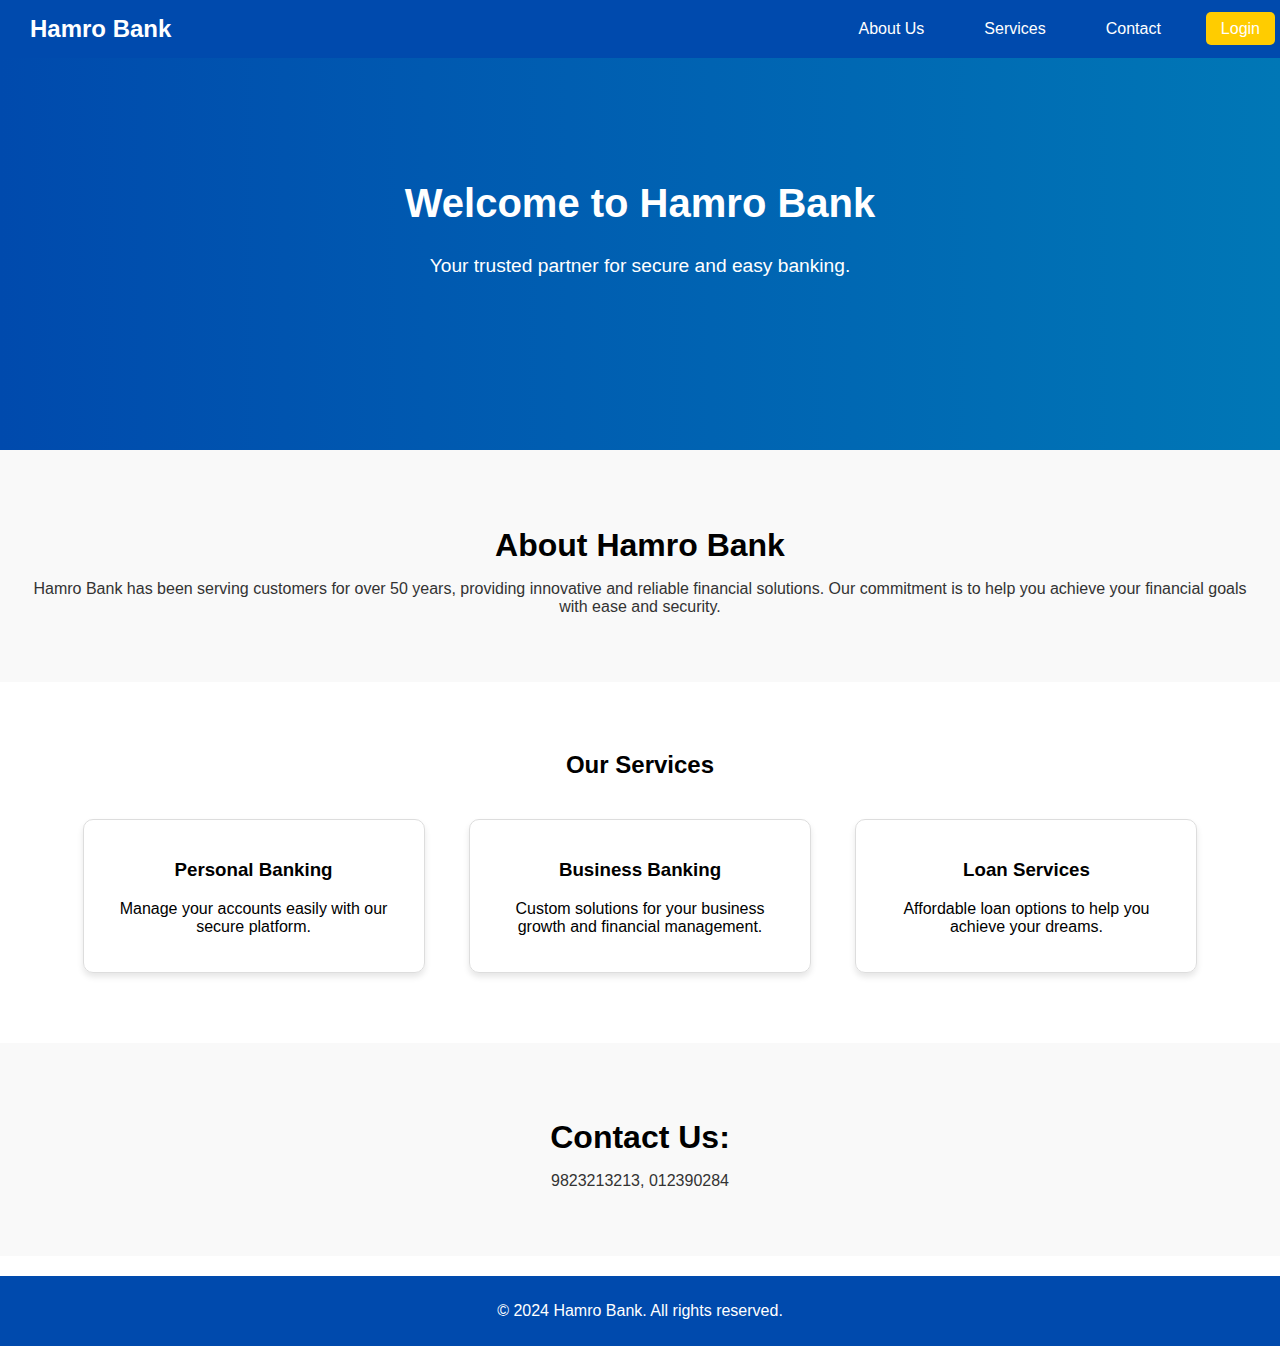
<file: Bank_System/index.html>
<!DOCTYPE html>
<html lang="en">
<head>
    <meta charset="UTF-8">
    <meta name="viewport" content="width=device-width, initial-scale=1.0">
    <title>Hamro Bank</title>
    <link rel="stylesheet" href="src/css/navbar-index.css">
</head>
<body>
    <!-- Navigation Bar -->
    <div class="navbar">
        <div class="navbar-logo">
            <a href="index.html">Hamro Bank</a>
        </div>
        <ul class="navbar-links">
            <li><a href="#about">About Us</a></li>
            <li><a href="#services">Services</a></li>
            <li><a href="#contact">Contact</a></li>
            <li><a href="src/html/login.html" class="login-btn">Login</a></li>
        </ul>
    </div>

    <!-- Hero Section -->
    <section class="hero">
        <h1>Welcome to Hamro Bank</h1>
        <p>Your trusted partner for secure and easy banking.</p>
    </section>

    <!-- About Section -->
    <section id="about" class="about">
        <h2>About Hamro Bank</h2>
        <p>Hamro Bank has been serving customers for over 50 years, providing innovative and reliable financial solutions. Our commitment is to help you achieve your financial goals with ease and security.</p>
    </section>

    <!-- Services Section -->
    <section id="services" class="services">
        <h2>Our Services</h2>
        <div class="service-card">
            <h3>Personal Banking</h3>
            <p>Manage your accounts easily with our secure platform.</p>
        </div>
        <div class="service-card">
            <h3>Business Banking</h3>
            <p>Custom solutions for your business growth and financial management.</p>
        </div>
        <div class="service-card">
            <h3>Loan Services</h3>
            <p>Affordable loan options to help you achieve your dreams.</p>
        </div>
    </section>    
    <section id="contact" class="contact">
        <h2>Contact Us:</h2>
        <p>9823213213, 012390284</p>
    </section>

    <!-- Footer -->
    <footer class="footer">
        <p>© 2024 Hamro Bank. All rights reserved.</p>
    </footer>
</body>
</html>
</file>
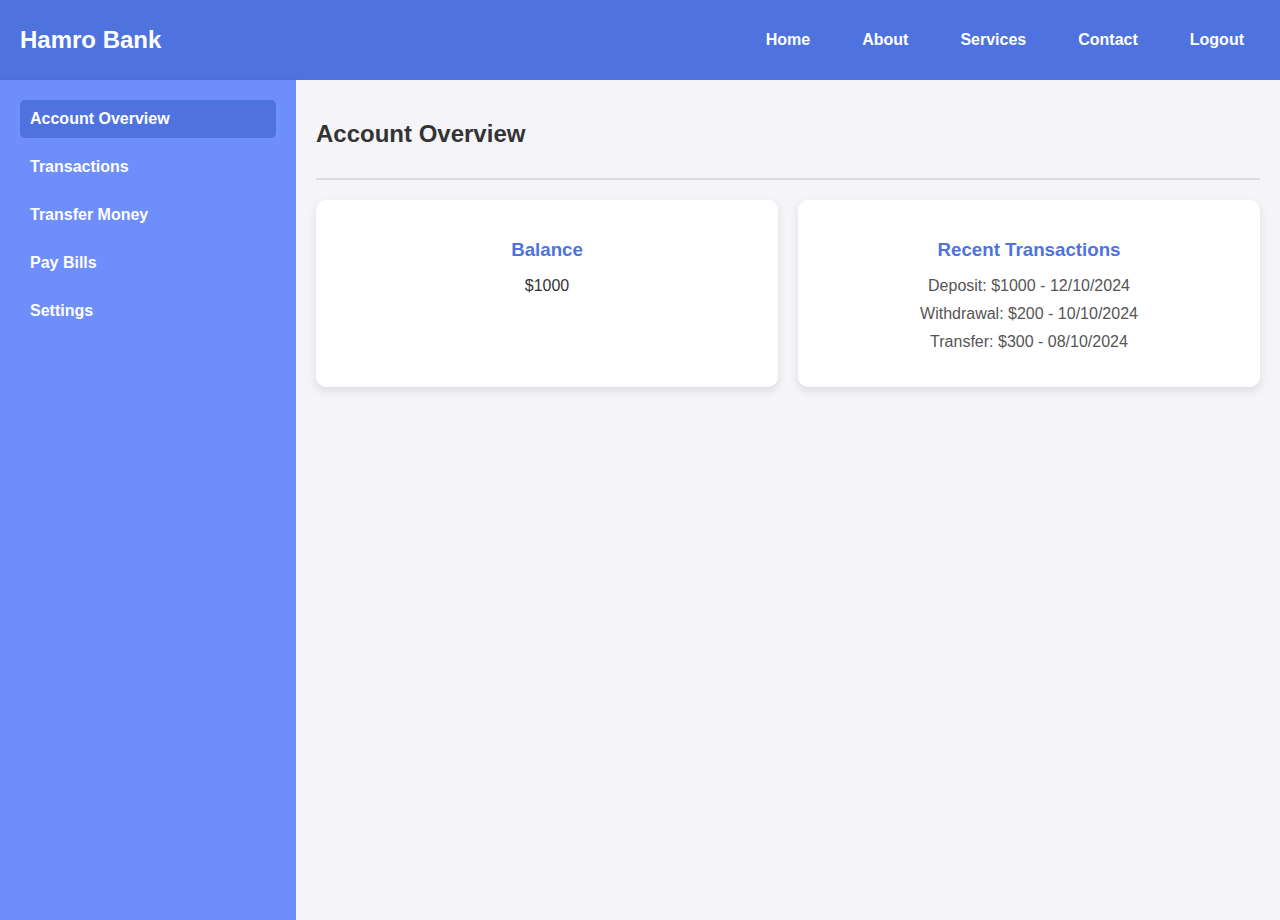
<file: Bank_System/src/html/dashboard.html>
<?php
// Start the session
session_start();

// Check if the user is logged in
if (!isset($_SESSION['username'])) {
    header("Location: login.html"); // Redirect to login page if not authenticated
    exit;
}

// Store the username for display
$username = htmlspecialchars($_SESSION['username']);
?>

<!DOCTYPE html>
<html lang="en">
<head>
    <meta charset="UTF-8">
    <meta name="viewport" content="width=device-width, initial-scale=1.0">
    <title>Dashboard</title>
    <link rel="stylesheet" href="../css/dashboard-page.css">
</head>
<body>
    <div class="nav-bar">
        <h1>Hamro Bank</h1>
        <ul>
            <li><a href="home.php">Home</a></li>
            <li><a href="about.php">About</a></li>
            <li><a href="services.php">Services</a></li>
            <li><a href="contact.php">Contact</a></li>
            <li class="logout"><a href="../php/process_logout.php">Logout</a></li>
        </ul>
    </div>
    <div class="dashboard-container">
        <div class="left-panel">
            <ul>
                <li><a href="#" class="active" data-target="account-overview">Account Overview</a></li>
                <li><a href="#" data-target="transactions">Transactions</a></li>
                <li><a href="#" data-target="transfer-money">Transfer Money</a></li>
                <li><a href="#" data-target="pay-bills">Pay Bills</a></li>
                <li><a href="#" data-target="settings">Settings</a></li>
            </ul>
        </div>
        <div class="right-content">
            <div class="content-header">
                <h2>Account Overview</h2>
            </div>
            <div class="content-body" id="content-body">
                <!-- Content will be dynamically updated here -->
            </div>
        </div>
    </div>
    <script src="../js/dashboard.js" defer></script>
</body>
</html>
</html>
</file>
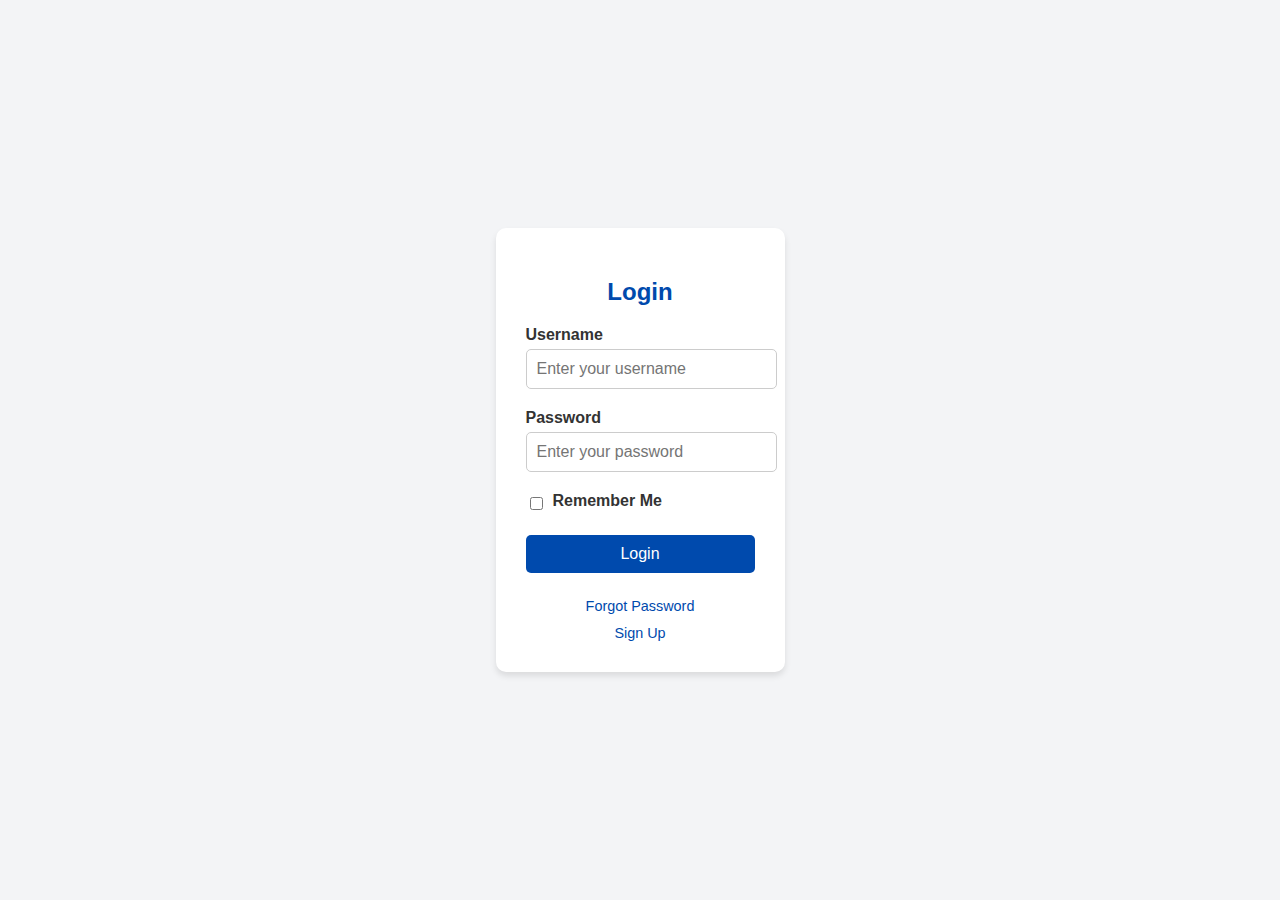
<file: Bank_System/src/html/login.html>
<!DOCTYPE html>
<html lang="en">
<head>
    <meta charset="UTF-8">
    <meta name="viewport" content="width=device-width, initial-scale=1.0">
    <title>Login</title>
    <link rel="stylesheet" href="../css/login-page.css">
</head>
<body>
    <div class="login-container">
        <form action="../php/process_login.php" method="POST" class="login-form">
            <h2>Login</h2>
            <div class="form-group">
                <label for="username">Username</label>
                <input type="text" id="username" name="username" placeholder="Enter your username" required>
            </div>
            <div class="form-group">
                <label for="password">Password</label>
                <input type="password" id="password" name="password" placeholder="Enter your password" required>
            </div>
            <div class="form-group remember-me">
                <input type="checkbox" id="remember" name="remember">
                <label for="remember">Remember Me</label>
            </div>
            <button type="submit" class="login-btn">Login</button>
            <div class="additional-options">
                <a href="forgot_password.html" class="forgot-password">Forgot Password</a> <br>
                <a href="signup.html" class="signup">Sign Up</a>
            </div>
        </form>
    </div>
</body>
</html>
</file>
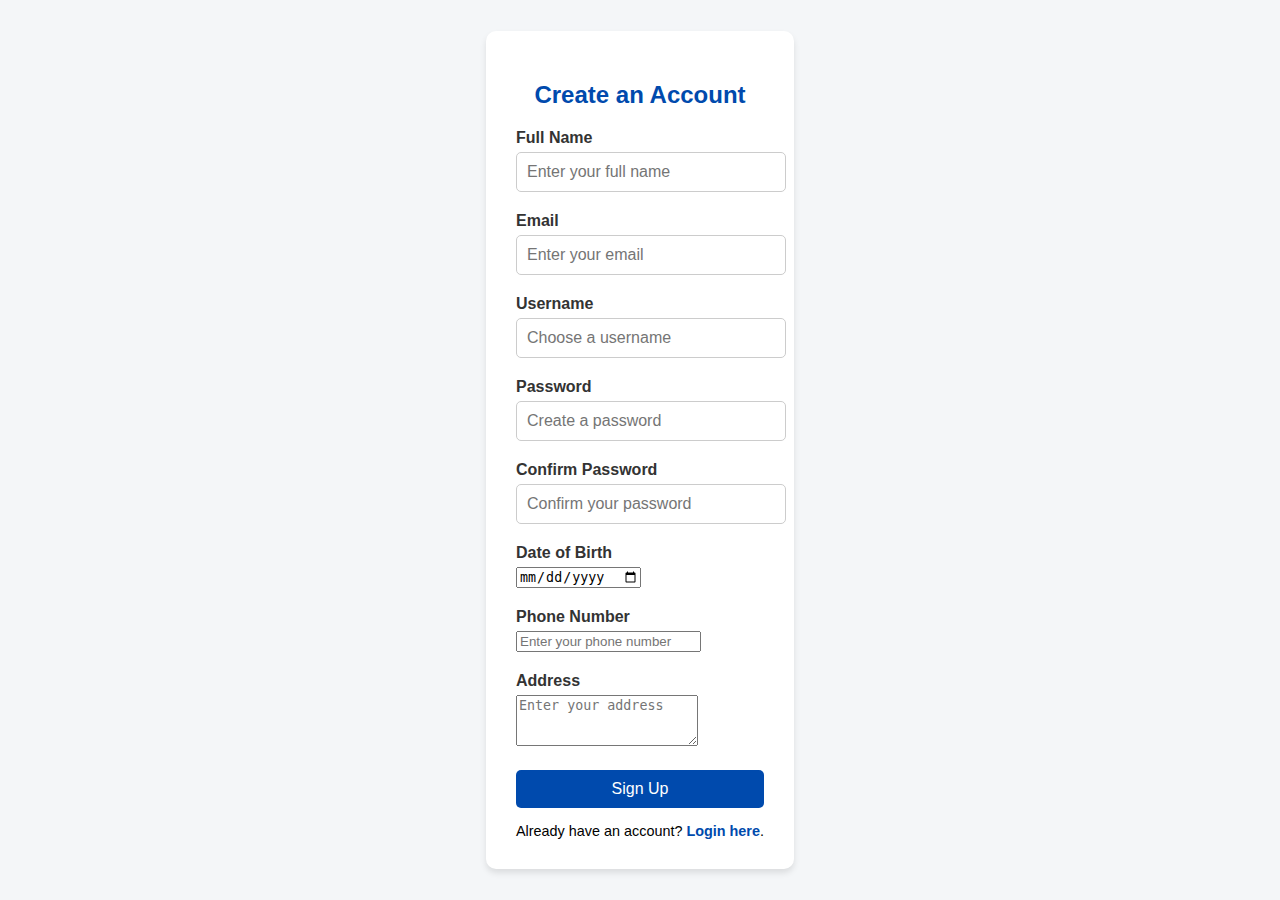
<file: Bank_System/src/html/signup.html>
<!DOCTYPE html>
<html lang="en">
<head>
    <meta charset="UTF-8">
    <meta name="viewport" content="width=device-width, initial-scale=1.0">
    <title>Sign Up</title>
    <link rel="stylesheet" href="../css/signup-page.css">
</head>
<body>
    <div class="signup-container">
        <form action="../php/process_signup.php" method="POST" class="signup-form">
            <h2>Create an Account</h2>

            <!-- Full Name -->
            <div class="form-group">
                <label for="fullname">Full Name</label>
                <input type="text" id="fullname" name="fullname" placeholder="Enter your full name" required>
            </div>

            <!-- Email -->
            <div class="form-group">
                <label for="email">Email</label>
                <input type="email" id="email" name="email" placeholder="Enter your email" required>
            </div>

            <!-- Username -->
            <div class="form-group">
                <label for="username">Username</label>
                <input type="text" id="username" name="username" placeholder="Choose a username" required>
            </div>

            <!-- Password -->
            <div class="form-group">
                <label for="password">Password</label>
                <input type="password" id="password" name="password" placeholder="Create a password" required>
            </div>

            <!-- Confirm Password -->
            <div class="form-group">
                <label for="confirm-password">Confirm Password</label>
                <input type="password" id="confirm-password" name="confirm-password" placeholder="Confirm your password" required>
            </div>

            <!-- Date of Birth -->
            <div class="form-group">
                <label for="dob">Date of Birth</label>
                <input type="date" id="dob" name="dob" required>
            </div>

            <!-- Phone -->
            <div class="form-group">
                <label for="phone">Phone Number</label>
                <input type="tel" id="phone" name="phone" placeholder="Enter your phone number" required>
            </div>

            <!-- Address -->
            <div class="form-group">
                <label for="address">Address</label>
                <textarea id="address" name="address" placeholder="Enter your address" rows="3" required></textarea>
            </div>

            <!-- Submit -->
            <button type="submit" class="signup-btn">Sign Up</button>

            <!-- Redirect to Login -->
            <div class="redirect-login">
                Already have an account? <a href="../html/login.html">Login here</a>.
            </div>
        </form>
    </div>
</body>
</html>
</file>
<file: Bank_System/src/css/dashboard-page.css>
/* General Styles */
body {
    font-family: Arial, sans-serif;
    margin: 0;
    padding: 0;
    background-color: #f4f4f9;
    color: #333;
}

/* Navigation Bar */
.nav-bar {
    display: flex;
    justify-content: space-between;
    align-items: center;
    background-color: #4e73df;
    padding: 10px 20px;
    color: #fff;
}

.nav-bar h1 {
    font-size: 1.5em;
}

.nav-bar ul {
    list-style: none;
    margin: 0;
    padding: 0;
    display: flex;
    gap: 20px;
}

.nav-bar ul li {
    display: inline;
}

.nav-bar ul li a {
    color: #fff;
    text-decoration: none;
    font-weight: bold;
    padding: 8px 16px;
    border-radius: 5px;
}

.nav-bar ul li a:hover,
.nav-bar ul li a.active {
    background-color: #3b5bbf;
}

/* Dashboard Layout */
.dashboard-container {
    display: flex;
    height: calc(100vh - 60px);
}

/* Left Panel */
.left-panel {
    width: 20%;
    background-color: #6e8efb;
    color: #fff;
    padding: 20px;
    box-shadow: 2px 0 5px rgba(0, 0, 0, 0.1);
}

.left-panel h2 {
    font-size: 1.2em;
    margin-bottom: 20px;
}

.left-panel ul {
    list-style: none;
    padding: 0;
    margin: 0;
}

.left-panel ul li {
    margin-bottom: 10px;
}

.left-panel ul li a {
    color: #fff;
    text-decoration: none;
    padding: 10px;
    display: block;
    border-radius: 5px;
    font-weight: bold;
    transition: background 0.3s ease;
}

.left-panel ul li a:hover,
.left-panel ul li a.active {
    background-color: #4e73df;
}

/* Right Content */
.right-content {
    flex: 1;
    padding: 20px;
    background-color: #f4f4f9;
}

.content-header {
    margin-bottom: 20px;
    border-bottom: 2px solid #ddd;
    padding-bottom: 10px;
}

.content-body {
    display: flex;
    gap: 20px;
}

/* Cards */
.card {
    flex: 1;
    background: #fff;
    padding: 20px;
    border-radius: 10px;
    box-shadow: 0 4px 10px rgba(0, 0, 0, 0.1);
    text-align: center;
}

.card h3 {
    margin-bottom: 10px;
    color: #4e73df;
}

.card ul {
    list-style: none;
    padding: 0;
}

.card ul li {
    margin-bottom: 10px;
    color: #555;
}

/* Responsive */
@media (max-width: 768px) {
    .dashboard-container {
        flex-direction: column;
    }

    .left-panel {
        width: 100%;
        box-shadow: none;
    }

    .right-content {
        margin-top: 20px;
    }
}
</file>
<file: Bank_System/src/css/navbar-index.css>
/* General Reset */
body, html {
    margin: 0;
    padding: 0;
    font-family: 'Arial', sans-serif;
    box-sizing: border-box;
}

/* Navbar Styles */
.navbar {
    display: flex;
    justify-content: space-between;
    align-items: center;
    background-color: #004aad;
    color: white;
    padding: 15px 30px;
    position: fixed;
    top: 0;
    width: 100%;
    z-index: 1000;
}

.navbar-logo a {
    color: white;
    text-decoration: none;
    font-size: 1.5rem;
    font-weight: bold;
}

.navbar-links {
    display: flex;
    list-style: none;
    margin: 0 20px;
}

.navbar-links li {
    margin: 0 15px;
}

.navbar-links a {
    text-decoration: none;
    color: white;
    padding: 8px 15px;
    border-radius: 5px;
    transition: background-color 0.3s ease;
}

.navbar-links a:hover, .login-btn {
    background-color: #ffcc00;
    color: #004aad;
}

/* Hero Section */
.hero {
    height: 50vh;
    background: linear-gradient(90deg, #004aad, #0077b6);
    color: white;
    display: flex;
    flex-direction: column;
    justify-content: center;
    align-items: center;
    text-align: center;
}

.hero h1 {
    font-size: 2.5rem;
    margin-bottom: 10px;
}

.hero p {
    font-size: 1.2rem;
}

/* About Section */
.about {
    padding: 50px 20px;
    text-align: center;
    background-color: #f9f9f9;
}

.about h2 {
    font-size: 2rem;
    margin-bottom: 10px;
}

.about p {
    font-size: 1rem;
    color: #333;
}

/* Services Section */
.services {
    padding: 50px 20px;
    background-color: #ffffff;
    text-align: center;
}

.service-card {
    display: inline-block;
    width: 300px;
    margin: 20px;
    padding: 20px;
    border: 1px solid #ddd;
    border-radius: 10px;
    box-shadow: 0 4px 6px rgba(0, 0, 0, 0.1);
    transition: transform 0.3s ease, box-shadow 0.3s ease;
}

.service-card:hover {
    transform: translateY(-5px);
    box-shadow: 0 6px 10px rgba(0, 0, 0, 0.2);
}

/* Contact Section */
.contact {
    padding: 50px 20px;
    text-align: center;
    background-color: #f9f9f9;
}

.contact h2 {
    font-size: 2rem;
    margin-bottom: 10px;
}

.contact p {
    font-size: 1rem;
    color: #333;
}

/* Footer */
.footer {
    background-color: #004aad;
    color: white;
    text-align: center;
    padding: 10px 0;
    margin-top: 20px;
}
</file>
<file: Bank_System/src/css/login-page.css>
/* General Reset */
body, html {
    margin: 0;
    padding: 0;
    font-family: 'Arial', sans-serif;
    background-color: #f3f4f6;
    display: flex;
    justify-content: center;
    align-items: center;
    height: 100vh;
}

/* Login Container */
.login-container {
    background-color: #ffffff;
    padding: 30px;
    border-radius: 10px;
    box-shadow: 0 4px 6px rgba(0, 0, 0, 0.1);
    width: 100%;
    max-width: 400px;
}

/* Login Form */
.login-form {
    display: flex;
    flex-direction: column;
}

.login-form h2 {
    margin-bottom: 20px;
    text-align: center;
    color: #004aad;
}

/* Form Group */
.form-group {
    margin-bottom: 20px;
}

.form-group label {
    display: block;
    font-weight: bold;
    margin-bottom: 5px;
    color: #333333;
}

.form-group input[type="text"], 
.form-group input[type="password"] {
    width: 100%;
    padding: 10px;
    border: 1px solid #cccccc;
    border-radius: 5px;
    font-size: 1rem;
    color: #333333;
}

/* Remember Me */
.remember-me {
    display: flex;
    align-items: center;
}

.remember-me input {
    margin-right: 10px;
}

/* Login Button */
.login-btn {
    padding: 10px;
    background-color: #004aad;
    color: white;
    border: none;
    border-radius: 5px;
    font-size: 1rem;
    cursor: pointer;
    transition: background-color 0.3s ease;
}

.login-btn:hover {
    background-color: #00317a;
}

/* Additional Options (Forgot Password, Sign Up) */
.additional-options {
    margin-top: 15px;
    text-align: center;
}

.additional-options a {
    display: inline-block;
    margin-top: 10px;
    text-decoration: none;
    font-size: 0.9rem;
    color: #004aad;
    transition: color 0.3s ease;
}

.additional-options a:hover {
    color: #ffcc00;
}

/* Responsive Design */
@media (max-width: 600px) {
    .login-container {
        padding: 20px;
    }

    .login-form h2 {
        font-size: 1.5rem;
    }

    .form-group input {
        font-size: 0.9rem;
    }

    .login-btn {
        font-size: 0.9rem;
    }
}
</file>
<file: Bank_System/src/css/signup-page.css>
/* General Reset */
body, html {
    margin: 0;
    padding: 0;
    font-family: 'Arial', sans-serif;
    background-color: #f4f6f8;
    display: flex;
    justify-content: center;
    align-items: center;
    height: 100vh;
}

/* Signup Container */
.signup-container {
    background-color: #ffffff;
    padding: 30px;
    border-radius: 10px;
    box-shadow: 0 4px 6px rgba(0, 0, 0, 0.1);
    width: 100%;
    max-width: 400px;
}

/* Signup Form */
.signup-form {
    display: flex;
    flex-direction: column;
}

.signup-form h2 {
    margin-bottom: 20px;
    text-align: center;
    color: #004aad;
}

/* Form Group */
.form-group {
    margin-bottom: 20px;
}

.form-group label {
    display: block;
    font-weight: bold;
    margin-bottom: 5px;
    color: #333333;
}

.form-group input[type="text"], 
.form-group input[type="email"],
.form-group input[type="password"] {
    width: 100%;
    padding: 10px;
    border: 1px solid #cccccc;
    border-radius: 5px;
    font-size: 1rem;
    color: #333333;
}

/* Signup Button */
.signup-btn {
    padding: 10px;
    background-color: #004aad;
    color: white;
    border: none;
    border-radius: 5px;
    font-size: 1rem;
    cursor: pointer;
    transition: background-color 0.3s ease;
}

.signup-btn:hover {
    background-color: #00317a;
}

/* Redirect to Login */
.redirect-login {
    margin-top: 15px;
    text-align: center;
    font-size: 0.9rem;
}

.redirect-login a {
    color: #004aad;
    text-decoration: none;
    font-weight: bold;
    transition: color 0.3s ease;
}

.redirect-login a:hover {
    color: #ffcc00;
}

/* Responsive Design */
@media (max-width: 600px) {
    .signup-container {
        padding: 20px;
    }

    .signup-form h2 {
        font-size: 1.5rem;
    }

    .form-group input {
        font-size: 0.9rem;
    }

    .signup-btn {
        font-size: 0.9rem;
    }
}
</file>
